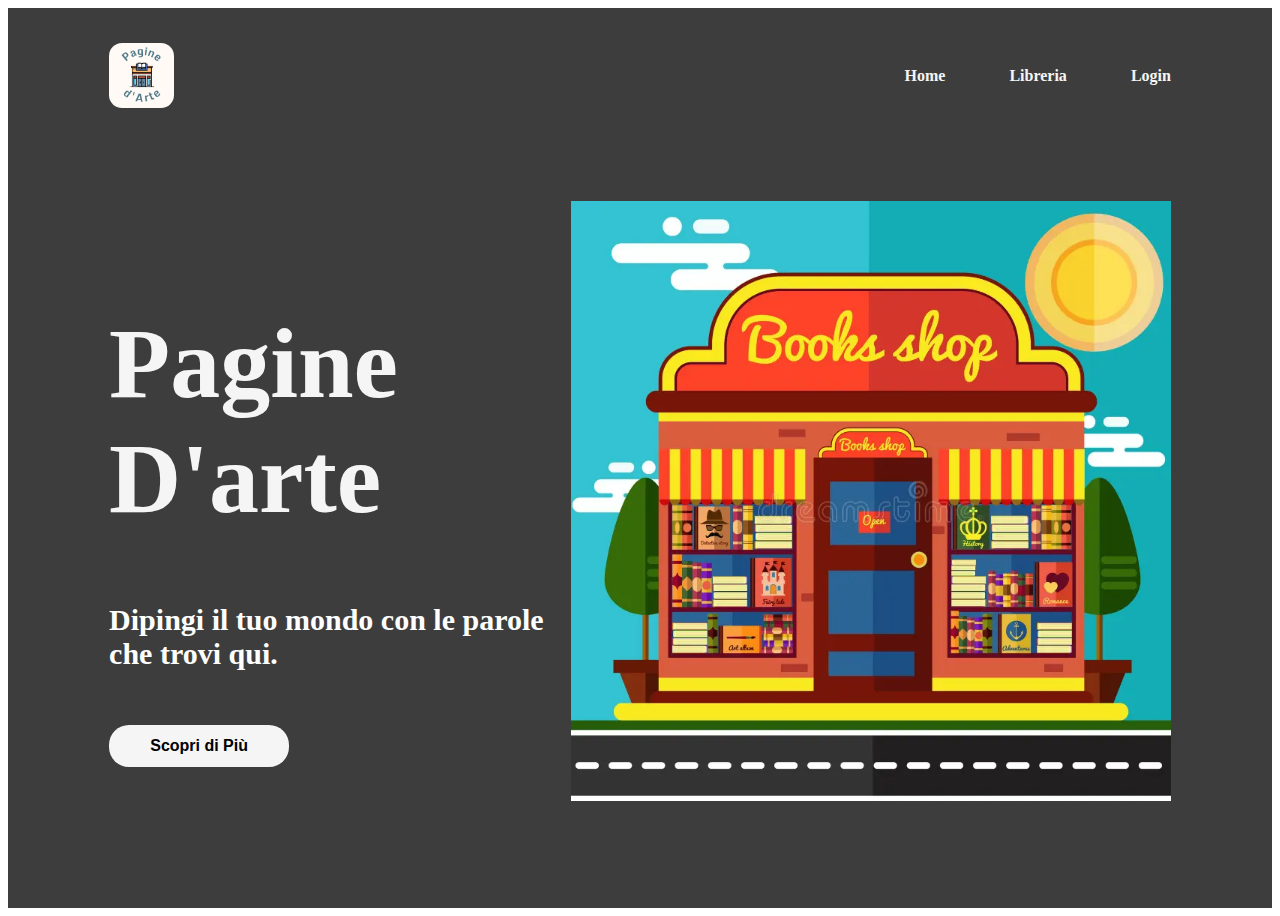
<file: Index.html>
<!DOCTYPE html>
<html lang="en">
<head>
    <meta charset="UTF-8">
    <meta name="viewport" content="width=device-width, initial-scale=1.0">
    <title>Document</title>
    <meta name="viewport" content="width=device-width, initial-scale=1.0">
    <link rel="stylesheet" href="style2.css">

</head>
<body>
    <div class="container">
        <div class="navbar">
    
            <img src="logo.png" alt="LogoSito" class="logo">
    
            <nav>
    
                <ul>
                    <li><a href="Home.html" class="link">Home</a></li>
                    <li><a href="Libreria.html" class="link">Libreria</a></li>
                    <li><a href="Login.html" class="link">Login</a></li>
                </ul>
    
            </nav>
    
        </div>

        <div class="row">
            <div class="col">
            
                <h1>Pagine D'arte</h1>
                <h2>Dipingi il tuo mondo con le parole che trovi qui.</h2>

                <button type="button"><a href="Descrizione.html">Scopri di Più</a></button>
            
         </div>
         

         <div class="col">
            <img src="Libreria.webp" alt="Libreria">
        </div>  


  
  

</body>
</html>
</file>
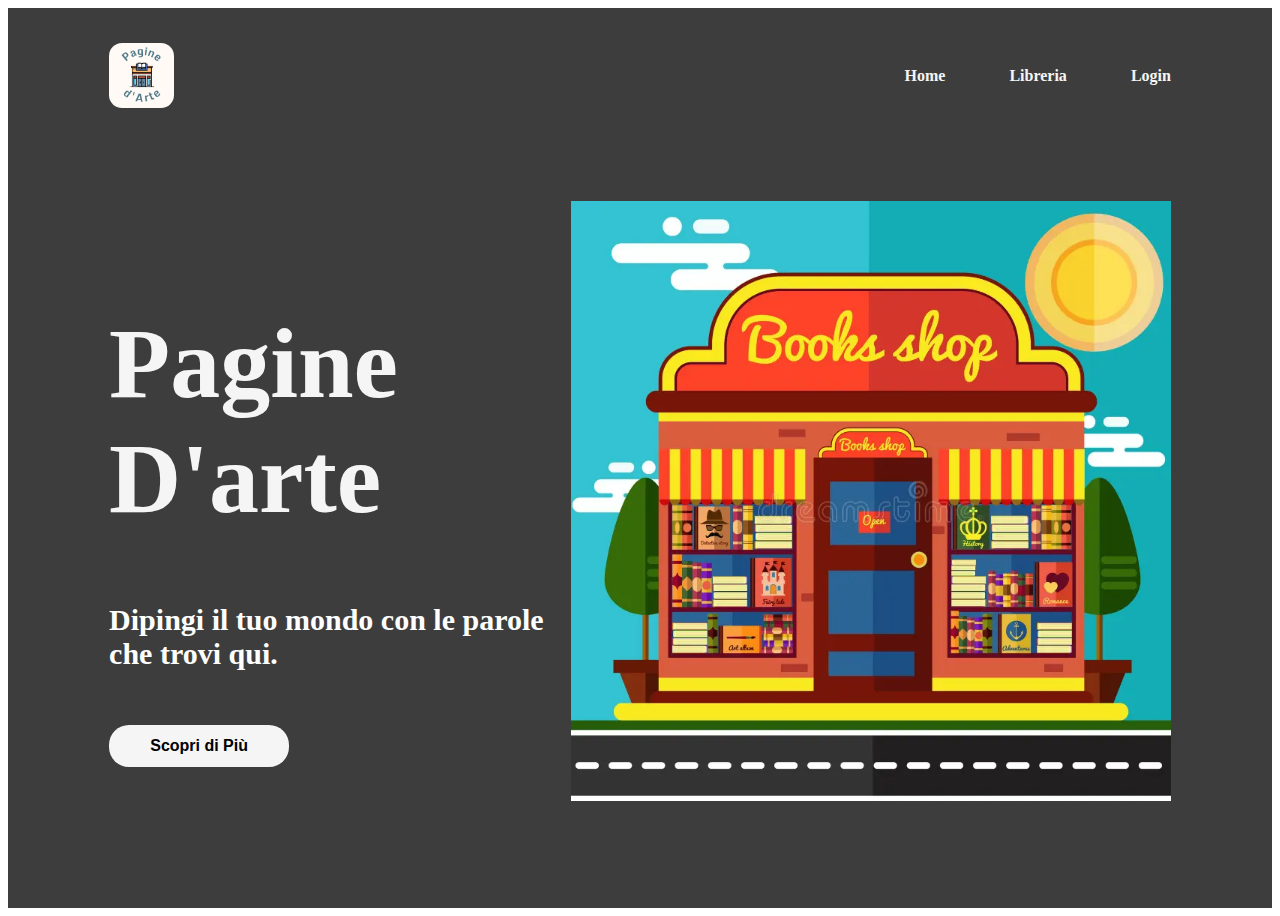
<file: Home.html>
<!DOCTYPE html>
<html lang="en">
<head>
    <meta charset="UTF-8">
    <meta name="viewport" content="width=device-width, initial-scale=1.0">
    <title>Document</title>
    <meta name="viewport" content="width=device-width, initial-scale=1.0">
    <link rel="stylesheet" href="style2.css">

</head>
<body>
    <div class="container">
        <div class="navbar">
    
            <img src="logo.png" alt="LogoSito" class="logo">
    
            <nav>
    
                <ul>
                    <li><a href="Home.html" class="link">Home</a></li>
                    <li><a href="Libreria.html" class="link">Libreria</a></li>
                    <li><a href="Login.html" class="link">Login</a></li>
                </ul>
    
            </nav>
    
        </div>

        <div class="row">
            <div class="col">
            
                <h1>Pagine D'arte</h1>
                <h2>Dipingi il tuo mondo con le parole che trovi qui.</h2>

                <button type="button"><a href="Descrizione.html">Scopri di Più</a></button>
            
         </div>
         

         <div class="col">
            <img src="Libreria.webp" alt="Libreria">
        </div>  


  
  

</body>
</html>
</file>
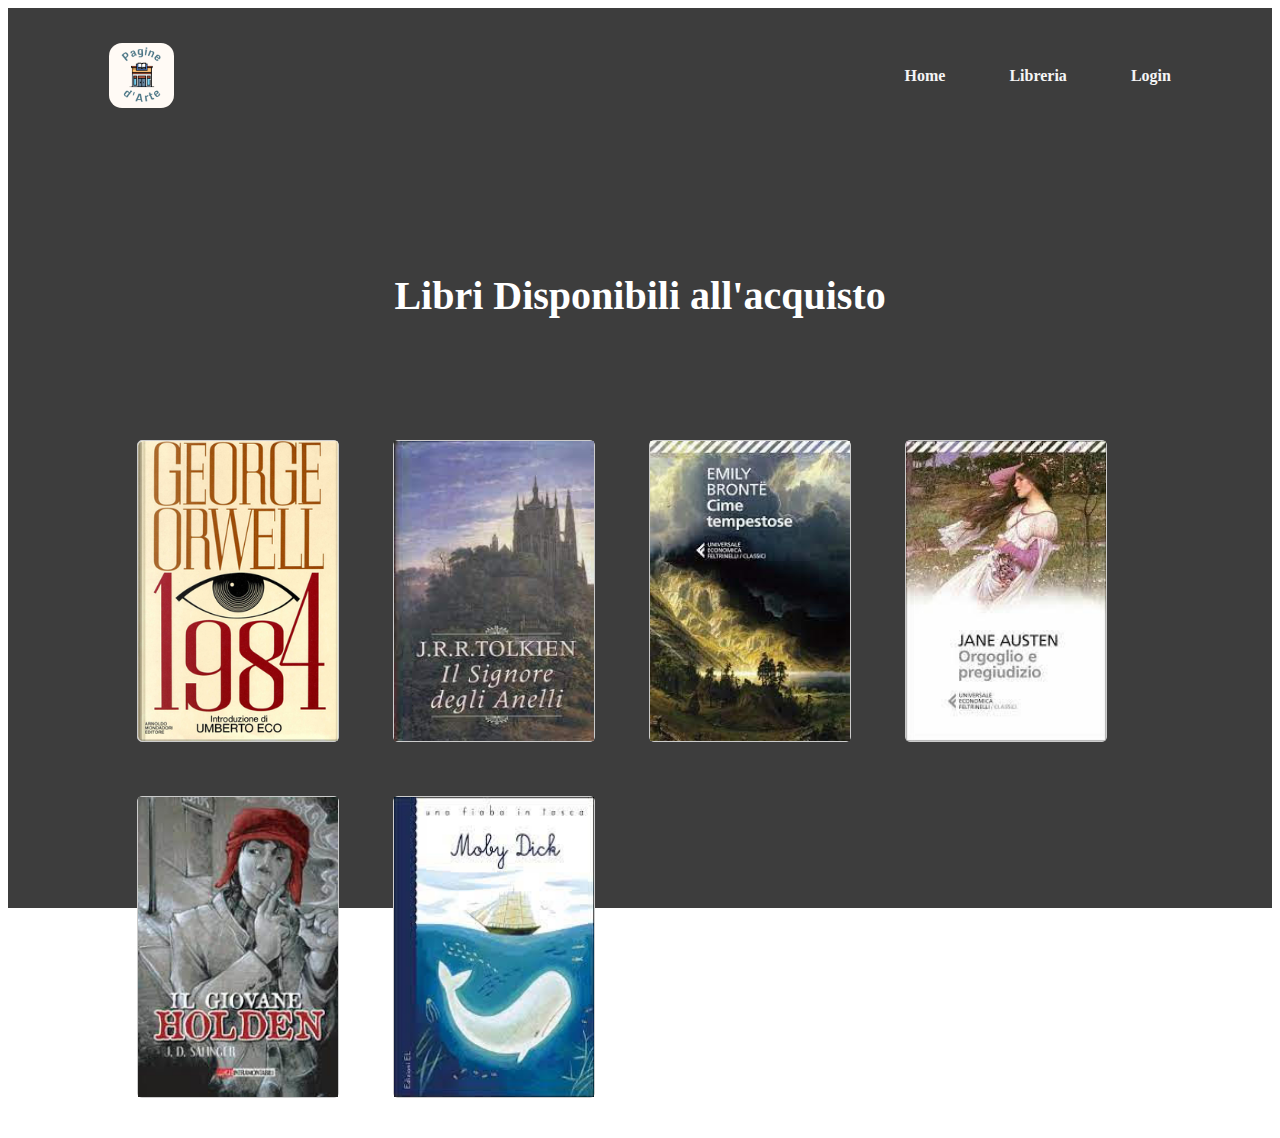
<file: Libreria.html>
<!DOCTYPE html>
<html lang="en">
<head>
    <meta charset="UTF-8">
    <meta name="viewport" content="width=device-width, initial-scale=1.0">
    <title>Libri</title>
    <link rel="stylesheet" href="style4.css">
</head>
<body>
    <div class="container">
    

        <div class="navbar">
    
            <img src="logo.png" alt="LogoSito" class="logo">
    
            <nav>
    
                <ul>
                    <li><a href="Home.html" class="link">Home</a></li>
                    <li><a href="Libreria.html" class="link">Libreria</a></li>
                    <li><a href="Login.html" class="link">Login</a></li>
                </ul>
    
            </nav>
    
        </div>

    <br>
    <br>

    <h6>Libri Disponibili all'acquisto</h6>

    <div class="card-container">
        <div class="card">
          <div class="card-inner">
            <div class="card-front">
              <img src="1984.png" alt="Immagine 1" style="width:100%; height:100%;">
            </div>
            <div class="card-back">
              <p2>La Terra è divisa in tre enormi continenti: Oceania,Eurasia ed Estasia. I cittadini dell'Oceania devono sottostare ai principi del Socing, l'ideologia dominante nel super stato fondata su leggi rigide e incontrastabili. Il comandante supremo è il Grande Fratello,un dittatore misterioso che nessuno ha mai visto.</p2>
            </div>
          </div>
        </div>
        
        <div class="card">
          <div class="card-inner">
            <div class="card-front">
              <img src="IlSignoreDegliAnelli.jpg" alt="Immagine 2" style="width:100%; height:100%;">
            </div>
            <div class="card-back">
              <p2>Il Signore degli Anelli narra della missione di nove personaggi che compongono la Compagnia dell'Anello, partiti per distruggere il più potente Anello del Potere, un'arma che potrebbe rendere invincibile il suo malvagio creatore Sauron se tornasse nelle sue mani, dandogli il potere di dominare tutta la Terra di Mezzo.</p2>
            </div>
          </div>
        </div>

        <div class="card">
            <div class="card-inner">
              <div class="card-front">
                <img src="Cimetempestose.jpg" alt="Immagine 3" style="width:100%; height:100%;">
              </div>
              <div class="card-back">
                <p2>"Cime Tempestose" narra la tormentata storia d'amore tra Catherine Earnshaw e Heathcliff nelle brughiere dello Yorkshire nel XVIII secolo. Catherine sposa un uomo diverso, scatenando gelosia e vendetta in Heathcliff. La trama segue le loro vicende e quelle delle loro famiglie, esplorando temi di amore, vendetta e redenzione in un ambiente selvaggio e tormentato.</p2>
              </div>
            </div>
          </div>

          <div class="card">
            <div class="card-inner">
              <div class="card-front">
                <img src="Orgoglioepregiudizio.jpg" alt="Immagine 3" style="width:100%; height:100%;">
              </div>
              <div class="card-back">
                <p2>"Orgoglio e Pregiudizio" di Jane Austen narra la storia della famiglia Bennet, in particolare delle figlie Elizabeth e Jane, durante l'Inghilterra della fine del XVIII secolo. La trama si concentra sulle relazioni tra le sorelle Bennet e vari potenziali pretendenti, in particolare il ricco e aristocratico Mr. Darcy e il cordiale e affascinante Mr. Bingley.</p2>
              </div>
            </div>
          </div>

          
          <div class="card">
            <div class="card-inner">
              <div class="card-front">
                <img src="ilgiovane.jpg" alt="Immagine 4" style="width:100%; height:100%;">
              </div>
              <div class="card-back">
                <p2>"Il giovane Holden" di J.D. Salinger racconta la storia di Holden Caulfield, un giovane adolescente problematico che narra le sue avventure e le sue riflessioni mentre si trova in un periodo di transizione tra l'adolescenza e l'età adulta. Dopo essere stato espulso da diverse scuole preparatorie, Holden trascorre alcuni giorni a New York City, incontrando una serie di personaggi eccentrici e affrontando le proprie sfide emotive.</p2>
              </div>
            </div>
          </div>

          <div class="card">
            <div class="card-inner">
              <div class="card-front">
                <img src="Moby Dick.jpg" alt="Immagine 5" style="width:100%; height:100%;">
              </div>
              <div class="card-back">
                <p2>"Moby Dick" di Herman Melville è un romanzo che narra le avventure di Ishmael, un giovane marinaio, a bordo della baleniera Pequod, comandata dal capitano Ahab. La storia si concentra sulla ricerca ossessiva di Ahab per vendicare la perdita della sua gamba, causata dall'attacco di una balena bianca gigantesca chiamata Moby Dick.</p2>
              </div>
            </div>

            
            
           


        
      </div>

      
      <button class="btn btn-right"><a href="Libreria2.html">Avanti</a></button>
  
    
      

    <script>
        document.querySelectorAll('.card').forEach(card => {
          card.addEventListener('click', function() {
            this.querySelector('.card-inner').classList.toggle('is-flipped');
          });
        });
      </script>
      

</body>
</html>
</file>
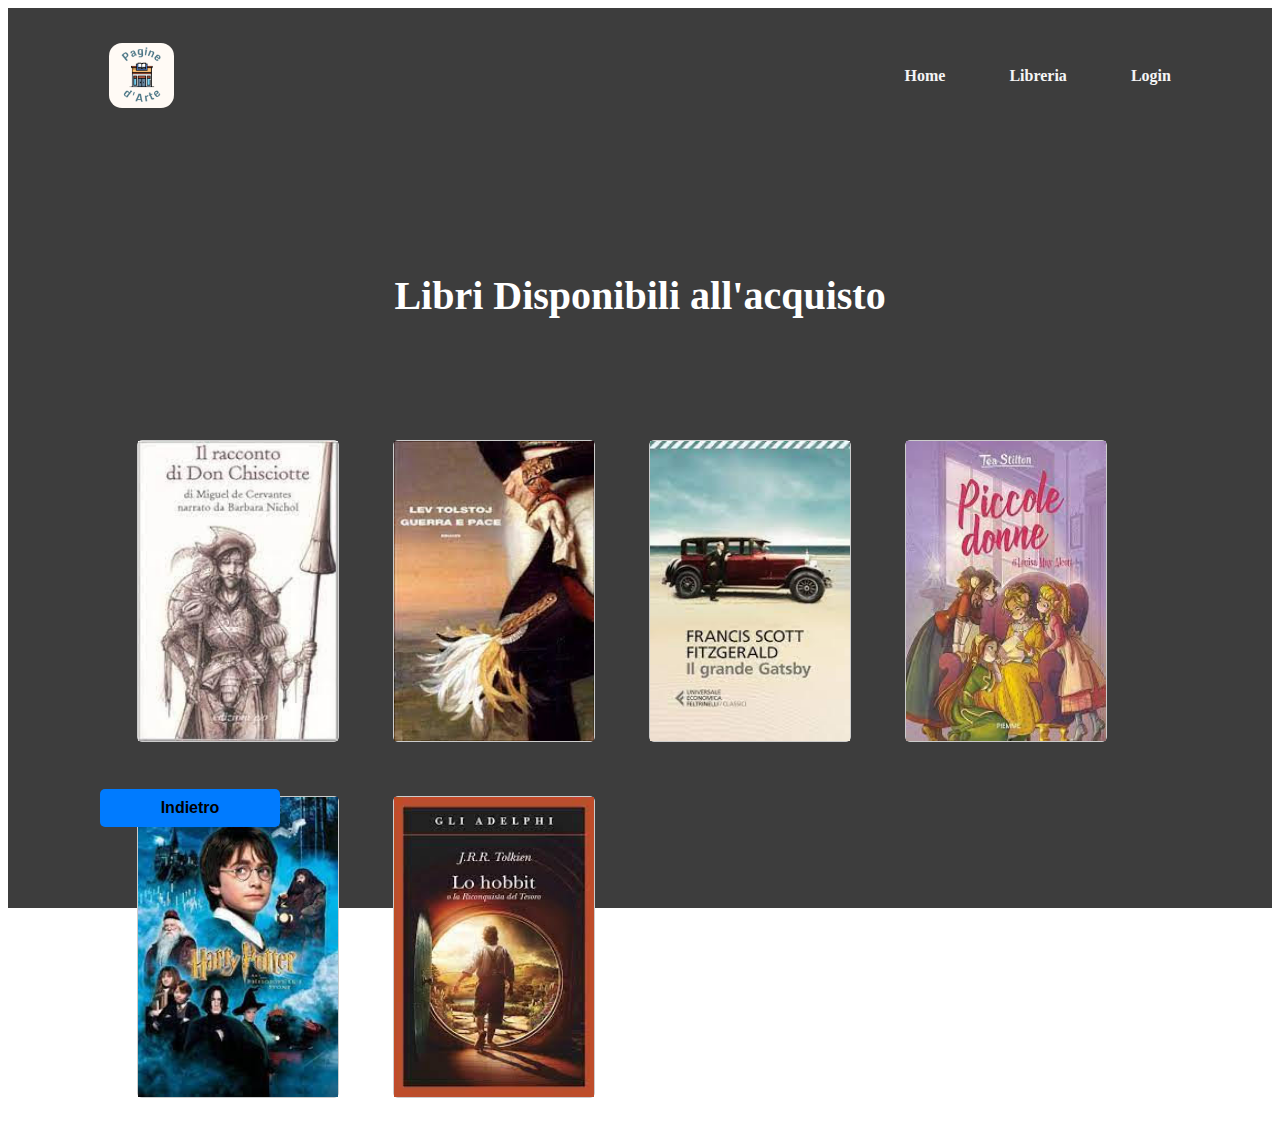
<file: Libreria2.html>
<!DOCTYPE html>
<html lang="en">
<head>
    <meta charset="UTF-8">
    <meta name="viewport" content="width=device-width, initial-scale=1.0">
    <title>Libri</title>
    <link rel="stylesheet" href="style4.css">
</head>
<body>
    <div class="container">
    

        <div class="navbar">
    
            <img src="logo.png" alt="LogoSito" class="logo">
    
            <nav>
    
                <ul>
                    <li><a href="Home.html" class="link">Home</a></li>
                    <li><a href="Libreria.html" class="link">Libreria</a></li>
                    <li><a href="Login.html" class="link">Login</a></li>
                </ul>
    
            </nav>
    
        </div>

    <br>
    <br>

    <h6>Libri Disponibili all'acquisto</h6>

    <div class="card-container">
        <div class="card">
          <div class="card-inner">
            <div class="card-front">
              <img src="Don Chisciotte.jpg" alt="Immagine 1" style="width:100%; height:100%;">
            </div>
            <div class="card-back">
              <p2>"Don Chisciotte" è un romanzo scritto da Miguel de Cervantes nel XVII secolo. Narra le avventure di Alonso Quijano, un nobile spagnolo che, dopo aver letto troppi libri di cavalleria, decide di diventare un cavaliere errante chiamandosi Don Chisciotte. Accompagnato dal suo fedele scudiero, Sancho Panza, Don Chisciotte intraprende una serie di viaggi immaginari in cui cerca di risolvere ingiustizie e ripristinare l'onore.</p2>
            </div>
          </div>
        </div>
        
        <div class="card">
          <div class="card-inner">
            <div class="card-front">
              <img src="Guerra e pace.jpg" alt="Immagine 2" style="width:100%; height:100%;">
            </div>
            <div class="card-back">
              <p2>
                "Guerra e Pace" è un romanzo epico scritto da Lev Tolstoj nel XIX secolo. La trama segue le vicende di diverse famiglie nobili russe durante le invasioni napoleoniche in Russia. Al centro della storia ci sono Pierre Bezukhov, un giovane erede che cerca di trovare un senso nella vita, e Natasha Rostova, una giovane donna con una personalità vivace e passionale. .</p2>
            </div>
          </div>
        </div>

        <div class="card">
            <div class="card-inner">
              <div class="card-front">
                <img src="Il grande Gatsby.jpg" alt="Immagine 3" style="width:100%; height:100%;">
              </div>
              <div class="card-back">
                <p2>"Il grande Gatsby" è un romanzo scritto da F. Scott Fitzgerald negli anni '20 del XX secolo. La storia è ambientata nell'America del dopoguerra, negli anni ruggenti degli anni '20, e segue le vicende di Jay Gatsby, un misterioso e ricco magnate, attraverso gli occhi del narratore, Nick Carraway.</p2>
              </div>
            </div>
          </div>

          <div class="card">
            <div class="card-inner">
              <div class="card-front">
                <img src="Piccole donne.jpg" alt="Immagine 3" style="width:100%; height:100%;">
              </div>
              <div class="card-back">
                <p2>"Piccole donne" è un romanzo scritto da Louisa May Alcott nel XIX secolo. La trama segue le vicende di quattro sorelle, Meg, Jo, Beth e Amy March, durante la loro crescita nell'America del XIX secolo, durante la guerra civile. Le quattro ragazze vivono con la madre, Marmee, mentre il padre è lontano per servire nell'esercito.</p2>
              </div>
            </div>
          </div>

          
          <div class="card">
            <div class="card-inner">
              <div class="card-front">
                <img src="Harry Potter e la Pietra Filosofale.jpg" alt="Immagine 4" style="width:100%; height:100%;">
              </div>
              <div class="card-back">
                <p2>"Harry Potter e la Pietra Filosofale" è il primo romanzo della serie "Harry Potter" scritta da J.K. Rowling. La trama segue le avventure di un giovane mago di nome Harry Potter, che scopre di essere famoso nel mondo dei maghi per aver sopravvissuto a un attacco mortale da parte del malvagio stregone Lord Voldemort quando era solo un bambino.</p2>
              </div>
            </div>
          </div>

          <div class="card">
            <div class="card-inner">
              <div class="card-front">
                <img src="Lo Hobbit.jpg" alt="Immagine 5" style="width:100%; height:100%;">
              </div>
              <div class="card-back">
                <p2>Lo Hobbit narra le avventure di Bilbo Baggins, un hobbit casalingo, che viene coinvolto in un viaggio epico con nani e il mago Gandalf per recuperare un tesoro rubato dal drago Smaug. Durante il viaggio, Bilbo affronta pericoli, incontra creature magiche e scopre il suo coraggio interiore.</p2>
              </div>
            </div>

            
         
        
        
      </div>

      <button class="btn btn-left"><a href="Libreria.html">Indietro</a></button>
      <button class="btn btn-right"><a href="Libreria3.html">Avanti</a></button>
 
      

    <script>
        document.querySelectorAll('.card').forEach(card => {
          card.addEventListener('click', function() {
            this.querySelector('.card-inner').classList.toggle('is-flipped');
          });
        });
      </script>
      

</body>
</html>
</file>
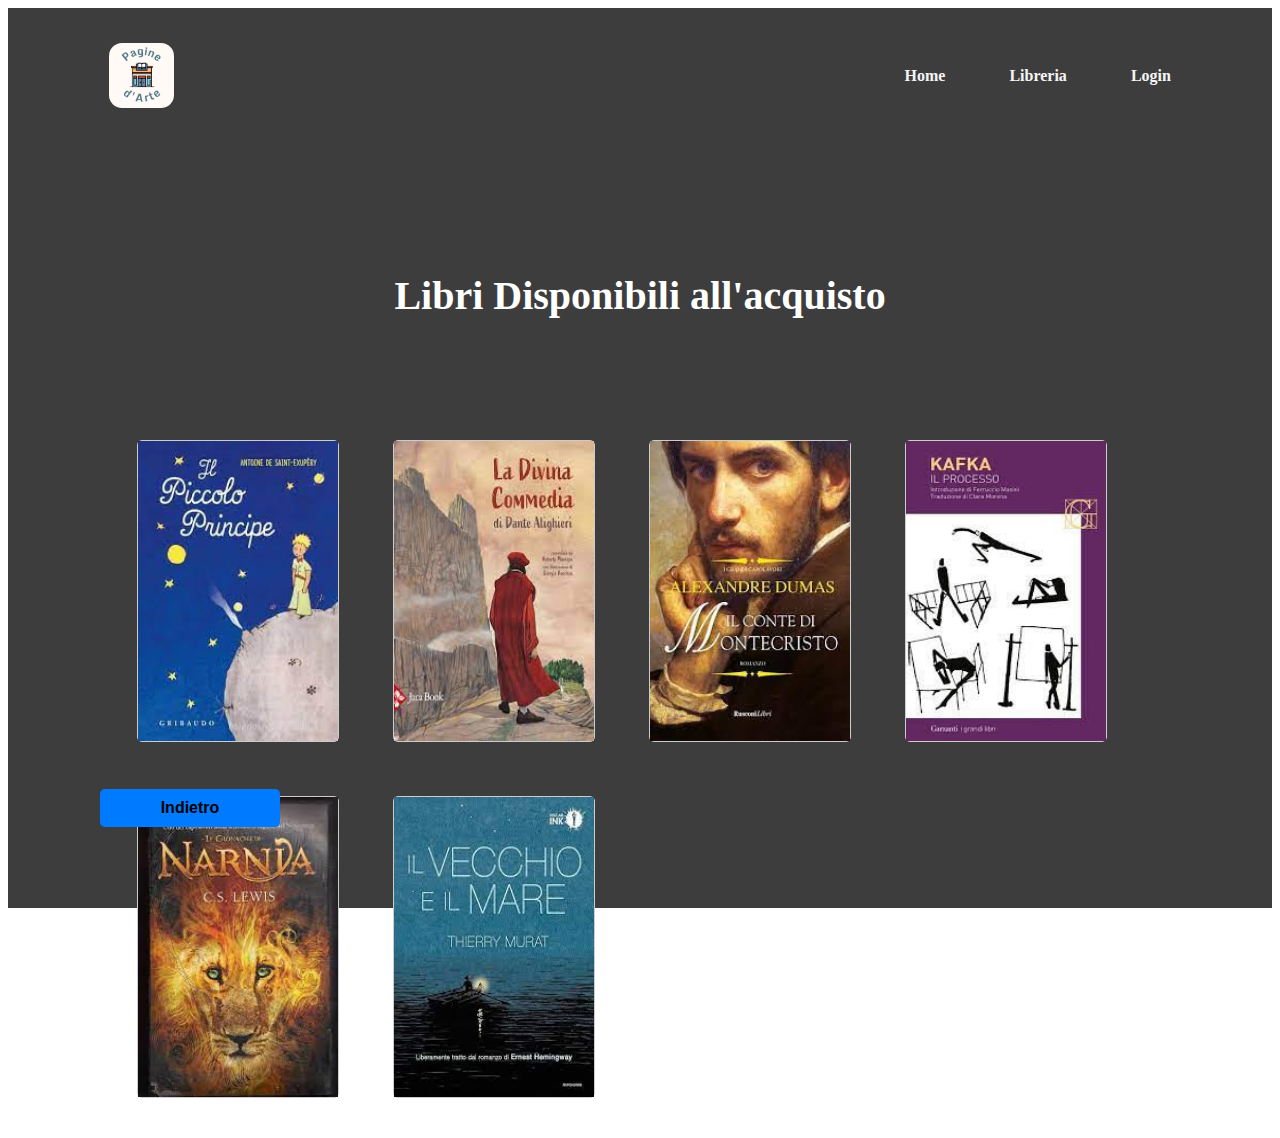
<file: Libreria3.html>
<!DOCTYPE html>
<html lang="en">
<head>
    <meta charset="UTF-8">
    <meta name="viewport" content="width=device-width, initial-scale=1.0">
    <title>Libri</title>
    <link rel="stylesheet" href="style4.css">
</head>
<body>
    <div class="container">
    

        <div class="navbar">
    
            <img src="logo.png" alt="LogoSito" class="logo">
    
            <nav>
    
                <ul>
                    <li><a href="Home.html" class="link">Home</a></li>
                    <li><a href="Libreria.html" class="link">Libreria</a></li>
                    <li><a href="Login.html" class="link">Login</a></li>
                </ul>
    
            </nav>
    
        </div>

    <br>
    <br>

    <h6>Libri Disponibili all'acquisto</h6>

    <div class="card-container">
        <div class="card">
          <div class="card-inner">
            <div class="card-front">
              <img src="ilpiccolo.jpg" alt="Immagine 1" style="width:100%; height:100%;">
            </div>
            <div class="card-back">
              <p2>"Il Piccolo Principe" racconta di un incontro tra un aviatore bloccato nel deserto e un giovane principe proveniente da un piccolo asteroide. Attraverso le loro conversazioni, il principe racconta le sue esperienze e le sue osservazioni su varie stelle e pianeti visitati, offrendo saggezza sulla vita, l'amicizia e l'amore.</p2>
            </div>
          </div>
        </div>
        
        <div class="card">
          <div class="card-inner">
            <div class="card-front">
              <img src="Ladiviva.jpg" alt="Immagine 2" style="width:100%; height:100%;">
            </div>
            <div class="card-back">
              <p2>
                "La Divina Commedia" di Dante Alighieri è un poema epico che narra il viaggio dell'autore attraverso Inferno, Purgatorio e Paradiso, guidato da Virgilio e Beatrice, alla ricerca della salvezza spirituale.</p2>
            </div>
          </div>
        </div>

        <div class="card">
            <div class="card-inner">
              <div class="card-front">
                <img src="il conte.jpg" alt="Immagine 3" style="width:100%; height:100%;">
              </div>
              <div class="card-back">
                <p2>
                  "Il Conte di Montecristo" segue la vendetta di Edmond Dantès, ingiustamente imprigionato, che sorge come il ricco e vendicativo Conte per punire i suoi traditori.</p2>
              </div>
            </div>
          </div>

          <div class="card">
            <div class="card-inner">
              <div class="card-front">
                <img src="ilprocesso.jpg" alt="Immagine 3" style="width:100%; height:100%;">
              </div>
              <div class="card-back">
                <p2>"Il processo" di Franz Kafka racconta la storia di Josef K., accusato di un crimine misterioso e costretto a navigare in un sistema giudiziario oppressivo e assurdo.</p2>
              </div>
            </div>
          </div>

          
          <div class="card">
            <div class="card-inner">
              <div class="card-front">
                <img src="cronache.jpg" alt="Immagine 4" style="width:100%; height:100%;">
              </div>
              <div class="card-back">
                <p2>Le "Cronache di Narnia" di C.S. Lewis seguono le avventure di bambini che scoprono il magico mondo di Narnia, popolato da creature fantastiche e governato da Aslan.</p2>
              </div>
            </div>
          </div>

          <div class="card">
            <div class="card-inner">
              <div class="card-front">
                <img src="ilvecchio.jpg" alt="Immagine 5" style="width:100%; height:100%;">
              </div>
              <div class="card-back">
                <p2>"Il vecchio e il mare" di Ernest Hemingway racconta la lotta epica tra Santiago, un vecchio pescatore cubano, e un enorme marlin nel Golfo del Messico.</p2>
              </div>
            </div>

          
      </div>


       
      <button class="btn btn-left"><a href="Libreria2.html">Indietro</a></button>
      <button class="btn btn-right"><a href="Libreria4.html">Avanti</a></button>
    


  
  

      
  
      

    <script>
        document.querySelectorAll('.card').forEach(card => {
          card.addEventListener('click', function() {
            this.querySelector('.card-inner').classList.toggle('is-flipped');
          });
        });

      </script>
      

</body>
</html>
</file>
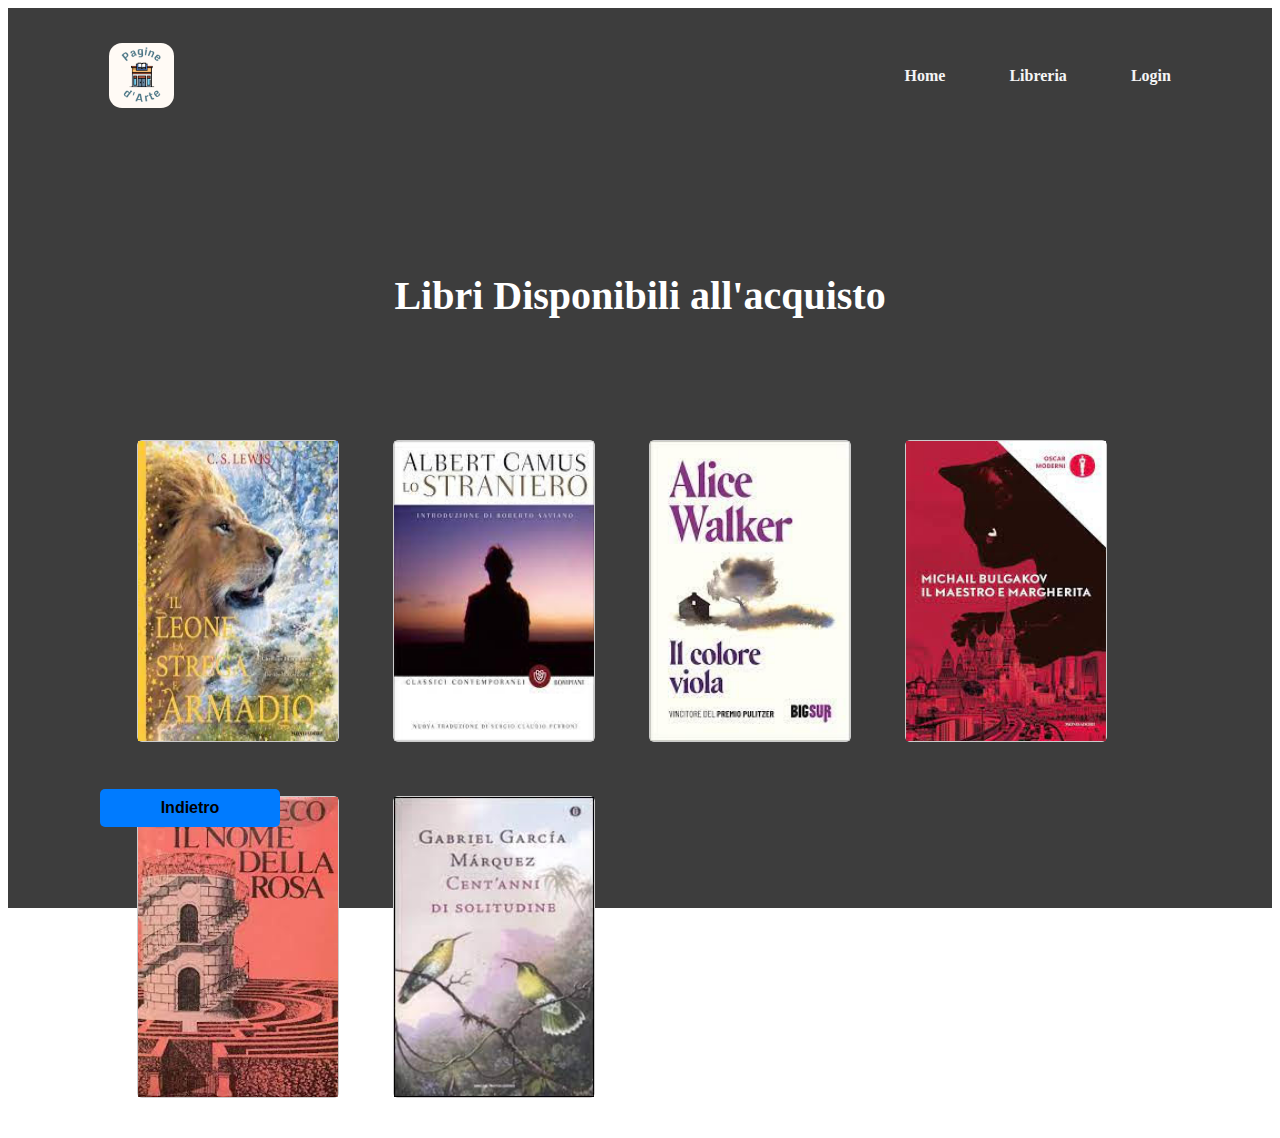
<file: Libreria4.html>
<!DOCTYPE html>
<html lang="en">
<head>
    <meta charset="UTF-8">
    <meta name="viewport" content="width=device-width, initial-scale=1.0">
    <title>Libri</title>
    <link rel="stylesheet" href="style4.css">
</head>
<body>
    <div class="container">
    

        <div class="navbar">
    
            <img src="logo.png" alt="LogoSito" class="logo">
    
            <nav>
    
                <ul>
                    <li><a href="Home.html" class="link">Home</a></li>
                    <li><a href="Libreria.html" class="link">Libreria</a></li>
                    <li><a href="Login.html" class="link">Login</a></li>
                </ul>
    
            </nav>
    
        </div>

    <br>
    <br>

    <h6>Libri Disponibili all'acquisto</h6>

    <div class="card-container">
        <div class="card">
          <div class="card-inner">
            <div class="card-front">
              <img src="illeone.jpg" alt="Immagine 1" style="width:100%; height:100%;">
            </div>
            <div class="card-back">
              <p2>"Il Leone, la Strega e l'Armadio" è il primo libro della serie "Le Cronache di Narnia" di C.S. Lewis. Narra le avventure di quattro fratelli - Peter, Susan, Edmund e Lucy Pevensie - che, durante la seconda guerra mondiale, scoprono un mondo magico chiamato Narnia, raggiungibile attraverso un armadio incantato nella casa di campagna dello zio.</p2>
            </div>
          </div>
        </div>
        
        <div class="card">
          <div class="card-inner">
            <div class="card-front">
              <img src="lostraniero.jpg" alt="Immagine 2" style="width:100%; height:100%;">
            </div>
            <div class="card-back">
              <p2>
                "Lo straniero" di Albert Camus segue la storia di Meursault, un uomo apatico e distaccato, che affronta la vita con indifferenza e fatalismo. Dopo aver ucciso un uomo senza motivo apparente, Meursault viene processato e condannato, ma sembra accettare il suo destino senza rimorso o emozione. Il romanzo esplora temi di estraneità, assurdità, e l'indifferenza dell'universo nei confronti dell'individuo.</p2>
            </div>
          </div>
        </div>

        <div class="card">
            <div class="card-inner">
              <div class="card-front">
                <img src="viola.jpg" alt="Immagine 3" style="width:100%; height:100%;">
              </div>
              <div class="card-back">
                <p2>"Il colore viola" di Alice Walker segue la vita di Celie, una donna afroamericana nel sud degli Stati Uniti nel corso di diverse decadi. Attraverso una serie di lettere, Celie esprime le sue esperienze di abusi, oppressione e discriminazione, ma trova forza e libertà attraverso le relazioni con altre donne e la sua ricerca di autoidentità e indipendenza.</p2>
              </div>
            </div>
          </div>

          <div class="card">
            <div class="card-inner">
              <div class="card-front">
                <img src="marghe.jpg" alt="Immagine 3" style="width:100%; height:100%;">
              </div>
              <div class="card-back">
                <p2>
                    "Il Maestro e Margherita" di Michail Bulgakov è una storia intricata che mescola la realtà e il soprannaturale a Mosca negli anni '30. Il romanzo segue le vicende del "Maestro", un autore tormentato, e della sua amante Margherita, insieme a una serie di personaggi stravaganti, tra cui il Diavolo in persona. </p2>
              </div>
            </div>
          </div>

          
          <div class="card">
            <div class="card-inner">
              <div class="card-front">
                <img src="rosa.jpg" alt="Immagine 4" style="width:100%; height:100%;">
              </div>
              <div class="card-back">
                <p2>
                    "Il nome della rosa" di Umberto Eco è ambientato in un'abbazia medievale, dove il frate francescano Guglielmo di Baskerville e il suo novizio Adso indagano su una serie di misteriosi omicidi. Attraverso indagini, enigmi e intrighi politici, Guglielmo svela segreti oscuri e conflitti religiosi, mentre la storia esplora temi di conoscenza, fede e potere.</p2>
              </div>
            </div>
          </div>

          <div class="card">
            <div class="card-inner">
              <div class="card-front">
                <img src="100.jpg" alt="Immagine 5" style="width:100%; height:100%;">
              </div>
              <div class="card-back">
                <p2>"Cent'anni di solitudine" di Gabriel García Márquez narra la saga della famiglia Buendía attraverso sette generazioni in Macondo, una città immaginaria. Il romanzo esplora il ciclo della vita, dell'amore, della guerra e della morte, mescolando il reale e il fantastico in una narrazione magica e coinvolgente.</p2>
              </div>
            </div>

          
      </div>


       
      <button class="btn btn-left"><a href="Libreria3.html">Indietro</a></button>
      <button class="btn btn-right"><a href="#">Fine</a></button>
      
    


  
  

      
  
      

    <script>
        document.querySelectorAll('.card').forEach(card => {
          card.addEventListener('click', function() {
            this.querySelector('.card-inner').classList.toggle('is-flipped');
          });
        });

      </script>
      

</body>
</html>
</file>
<file: style2.css>
.container{

    width: 100%;
    height: 100vh;
    background-color: #3d3d3d;
    background-position: center;
    background-size: cover;
    padding-left: 8%;
    padding-right: 8%;
    box-sizing: border-box;

}

.centro{

    color: rgb(255, 255, 255);
    font-size: 25px;
    line-height: 15px;
    text-align: center;
    font-weight: bold;
    
    

}

.navbar{

    height: 15%;
    display: flex;
    align-items: center;

}

.logo{

    width: 65px;
    cursor: pointer;
    border-radius: 20%;

}

nav{

    flex: 1;
    text-align: right;
}

nav ul li{

    list-style: none;
    display: inline-block;
    margin-left: 60px;

}

nav ul li a{

    text-decoration: none;
    color: whitesmoke;
    font-size: 16px;
    font-weight: bold;
    
}

nav ul li a:hover{

    color: red;
    transition: 0.6s;

}

.row{

    display: flex;
    height: 80%;
    align-items: center;

}

.col{

    flex-basis: 50%;
    align-items: left;

}

h1{

    color: whitesmoke;
    font-size: 100px;

}

h2{

    color: rgb(255, 255, 255);
    font-size: 30px;

}

h3{

    color: rgb(255, 255, 255);
    font-size: 70px;
    

}

h4{

    color: rgb(240, 0, 0);
    font-size: 30px;
    

}

h5{

    color: rgb(0, 0, 0);
    font-size: 30px;
    

}

h6{

    color: rgb(83, 255, 3);
    font-size: 25px;
    text-align: center;
    

}

p{

    color: whitesmoke;
    font-size: 11px;
    line-height: 15px;
    
}

p1{

    color: whitesmoke;
    font-size: 20px;
    line-height: 15px;
    
    
}




p2{

    color: rgb(0, 0, 0);
    font-size: 20px;
    line-height: 15px;
    text-align: center;
    font-weight: bold;
    
}

button{

    width: 180px;
    color: black;
    font-size: 12px;
    padding: 12px 0;
    background: whitesmoke;
    border: 0;
    border-radius: 20px;
    outline: none;
    margin-top: 30px;
    transition: transform 1s;

}

button a{

    text-decoration: none;
    color: black;
    font-size: 16px;
    transition: transform 0.6s;
    font-weight: bold;

}

button:hover{

    transform: translateY(-10px);

}



.card {
    width: 200px;
    height: 300px;
    perspective: 1000px;
  }

  .card-inner {
    width: 100%;
    height: 100%;
    transition: transform 0.6s;
    transform-style: preserve-3d;
    cursor: pointer;
  }

  .card:hover .card-inner {
    transform: rotateY(180deg);
  }

  .card-front, .card-back {
    width: 100%;
    height: 100%;
    position: absolute;
    backface-visibility: hidden;
    display: flex;
    justify-content: center;
    align-items: center;
    background-color: #f9f9f9;
    border: 1px solid #ccc;
    border-radius: 5px;
  }

  .card-back {
    transform: rotateY(180deg);
  }


  img{

    width: 600px;
  }
</file>
<file: style4.css>
.container{
    width: 100%;
    height: 100vh;
    background-color: #3d3d3d;
    background-position: center;
    background-size: cover;
    padding-left: 8%;
    padding-right: 8%;
    box-sizing: border-box;

}

.navbar{

    height: 15%;
    display: flex;
    align-items: center;

}

.logo{

    width: 65px;
    cursor: pointer;
    border-radius: 20%;

}

nav{

    flex: 1;
    text-align: right;
}

nav ul li{

    list-style: none;
    display: inline-block;
    margin-left: 60px;

}

nav ul li a{

    text-decoration: none;
    color: whitesmoke;
    font-size: 16px;
    font-weight: bold;
    
}

nav ul li a:hover{

    color: red;
    transition: 0.6s;

}

.row{

    display: flex;
    height: 80%;
    align-items: center;

}

.col{

    flex-basis: 50%;
    align-items: left;

}

h1{

    color: whitesmoke;
    font-size: 100px;

}

h2{

    color: rgb(255, 255, 255);
    font-size: 30px;

}

h3{

    color: rgb(255, 255, 255);
    font-size: 70px;
    

}

h4{

    color: rgb(240, 0, 0);
    font-size: 30px;
    

}

h5{

    color: rgb(0, 0, 0);
    font-size: 30px;
    

}

h6{

    color: rgb(255, 255, 255);
    font-size: 40px;
    text-align: center;
    

}

p{

    color: whitesmoke;
    font-size: 11px;
    line-height: 15px;
    
}

p1{

    color: whitesmoke;
    font-size: 20px;
    line-height: 15px;
    
    
}

p2{

    color: rgb(0, 0, 0);
    font-size: 20px;
    line-height: 15px;
    text-align: center;
    font-weight: bold;
    
}

button{

    width: 180px;
    color: black;
    font-size: 12px;
    padding: 12px 0;
    background: whitesmoke;
    border: 0;
    border-radius: 20px;
    outline: none;
    margin-top: 30px;
    transition: transform 1s;
    position: absolute;
    left: 1600px; /* Spazio a sinistra */
    top: 80%; /* Allinea verticalmente al centro */
    transform: translateY(50%); /* Corregge l'allineamento verticale */
    

}



button a{

    text-decoration: none;
    color: black;
    font-size: 16px;
    transition: transform 0.6s;
    font-weight: bold;
    

}

button:hover{

    transform: translateY(-10px);

}



.card-container {
    display: flex;
    flex-wrap: wrap;
  }

  .card {
    width: 200px;
    height: 300px;
    perspective: 1000px;
    margin: 28px;
  }

  .card-inner {
    width: 100%;
    height: 100%;
    transition: transform 0.6s;
    transform-style: preserve-3d;
    cursor: pointer;
  }

  .card:hover .card-inner {
    transform: rotateY(180deg);
  }

  .card-front, .card-back {
    width: 100%;
    height: 100%;
    position: absolute;
    backface-visibility: hidden;
    display: flex;
    justify-content: center;
    align-items: center;
    background-color: #cacaca;
    border: 1px solid #ccc;
    border-radius: 5px;
  }

  .card-back {
    transform: rotateY(180deg);
    padding: 20px;
  }


.btn {
    display: inline-block;
    padding: 10px 20px;
    background-color: #007bff;
    color: #fff;
    border: none;
    border-radius: 5px;
    cursor: pointer;
    margin: 50px;
}
.btn:hover {
    background-color: #0056b3;
}
.btn-left {
    position: absolute;
    left: 50px;
}
.btn-right {
    position: absolute;
    right: 50px;
}
</file>
